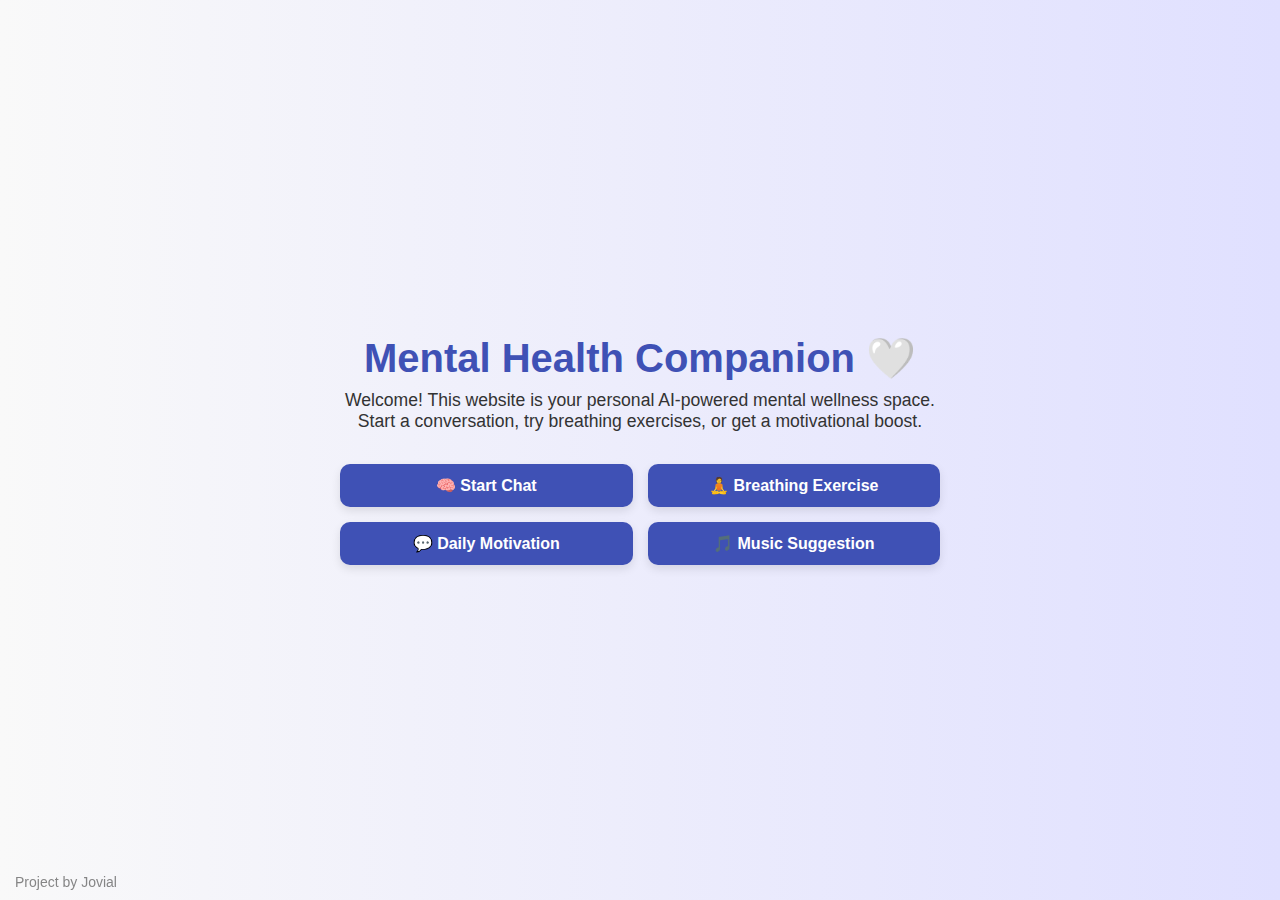
<file: index.html>
<!DOCTYPE html>
<html lang="en">
<head>
  <meta charset="UTF-8" />
  <meta name="viewport" content="width=device-width, initial-scale=1.0"/>
  <title>Mental Health Companion</title>
  <link rel="stylesheet" href="style.css">
  <style>
    body {
      font-family: "Comic Sans MS", cursive, sans-serif;
      background: linear-gradient(to right, #f9f9f9, #e0e0ff);
      display: flex;
      flex-direction: column;
      align-items: center;
      justify-content: center;
      min-height: 100vh;
      margin: 0;
      padding: 20px;
      box-sizing: border-box;
      text-align: center;
    }

    h1 {
      font-size: 2.5rem;
      color: #3f51b5;
      margin-bottom: 0.5rem;
    }

    p {
      font-size: 1.1rem;
      color: #333;
      max-width: 600px;
      margin-bottom: 2rem;
    }

    .button-group {
      display: flex;
      flex-direction: column;
      gap: 15px;
      width: 100%;
      max-width: 320px;
    }

    .button-group a {
      text-decoration: none;
      padding: 12px 25px;
      background-color: #3f51b5;
      color: white;
      border-radius: 10px;
      font-weight: bold;
      text-align: center;
      box-shadow: 0 4px 10px rgba(0, 0, 0, 0.1);
      transition: background-color 0.2s ease;
    }

    .button-group a:hover {
      background-color: #303f9f;
    }

    .footer {
      position: fixed;
      bottom: 10px;
      left: 15px;
      font-size: 14px;
      color: #555;
      font-family: "Comic Sans MS", cursive, sans-serif;
      opacity: 0.7;
      z-index: 99;
    }

    @media screen and (min-width: 768px) {
      .button-group {
        flex-direction: row;
        flex-wrap: wrap;
        justify-content: center;
        max-width: 600px;
      }

      .button-group a {
        flex: 1 1 45%;
      }
    }
  </style>
</head>
<body>
  <h1>Mental Health Companion 🤍</h1>
  <p>Welcome! This website is your personal AI-powered mental wellness space. Start a conversation, try breathing exercises, or get a motivational boost.</p>

  <div class="button-group">
    <a href="chat.html">🧠 Start Chat</a>
    <a href="breathing.html">🧘 Breathing Exercise</a>
    <a href="quote.html">💬 Daily Motivation</a>
    <a href="music.html">🎵 Music Suggestion</a>
  </div>

  <div class="footer">Project by Jovial</div>
</body>
</html>
</file>
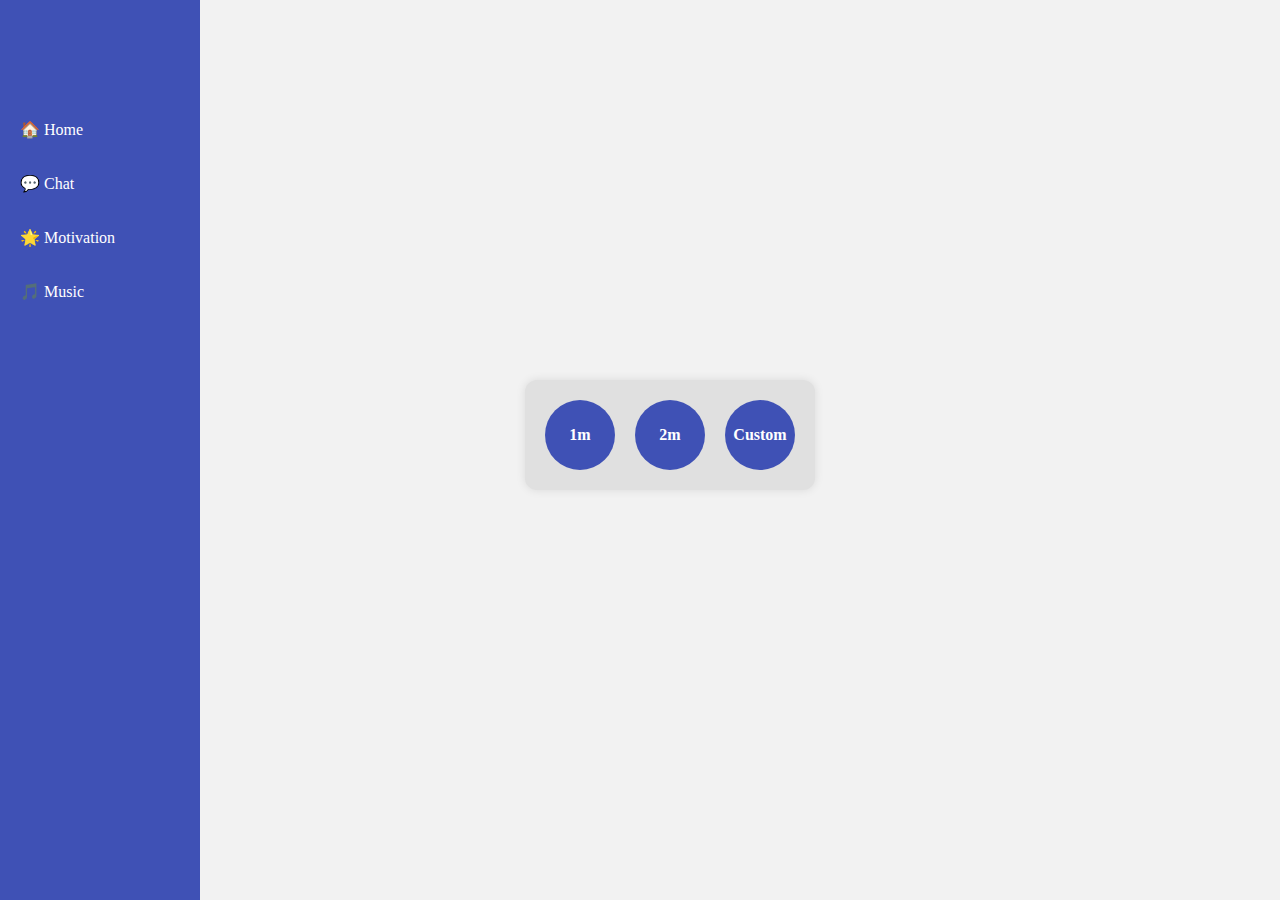
<file: breathing.html>
<!DOCTYPE html>
<html lang="en">
<head>
  <meta charset="UTF-8" />
  <meta name="viewport" content="width=device-width, initial-scale=1.0">
  <title>Breathing Exercise</title>
  <link rel="stylesheet" href="style.css" />
  <style>
    body {
      font-family: "Comic Sans MS", cursive;
    }

    .breathe-container {
      display: flex;
      flex-direction: column;
      align-items: center;
      justify-content: center;
      height: 100%;
      text-align: center;
    }

    .timer-box {
      display: flex;
      gap: 20px;
      background: #e0e0e0;
      padding: 20px;
      border-radius: 12px;
      box-shadow: 0 0 10px rgba(0,0,0,0.1);
      margin-bottom: 30px;
      justify-content: center;
      flex-wrap: wrap;
      align-items: center;
    }

    .timer-option {
      width: 70px;
      height: 70px;
      background-color: #3f51b5;
      color: white;
      font-weight: bold;
      border-radius: 50%;
      display: flex;
      align-items: center;
      justify-content: center;
      cursor: pointer;
      transition: background 0.3s;
      font-size: 16px;
    }

    .timer-option:hover {
      background-color: #2c3fa0;
    }

    .countdown-screen {
      display: none;
      flex-direction: column;
      align-items: center;
      justify-content: center;
    }

    .yoga-emoji {
      font-size: 80px;
      margin-bottom: 20px;
    }

    .countdown-timer {
      font-size: 36px;
      font-weight: bold;
      color: #3f51b5;
      margin-bottom: 20px;
    }

    .breathe-text {
      font-size: 20px;
      color: #444;
    }

    .circle {
      width: 150px;
      height: 150px;
      background-color: #3f51b5;
      border-radius: 50%;
      animation: breathe 8s infinite;
      margin-bottom: 30px;
    }

    @keyframes breathe {
      0% { transform: scale(1); opacity: 0.6; }
      25% { transform: scale(1.5); opacity: 1; }
      50% { transform: scale(1); opacity: 0.6; }
      75% { transform: scale(0.8); opacity: 0.4; }
      100% { transform: scale(1); opacity: 0.6; }
    }
  </style>
</head>
<body>
  <div class="wrapper">
    <div class="sidebar">
      <div class="hamburger">≡</div>
      <ul>
        <li><a href="index.html">🏠 Home</a></li>
        <li><a href="chat.html">💬 Chat</a></li>
        <li><a href="quote.html">🌟 Motivation</a></li>
        <li><a href="music.html">🎵 Music</a></li>
      </ul>
    </div>

    <div class="chat-container">
      <div class="breathe-container">

        <!-- Timer Selection -->
        <div class="timer-box" id="timerBox">
          <div class="timer-option" onclick="startTimer(1)">1m</div>
          <div class="timer-option" onclick="startTimer(2)">2m</div>
          <div class="timer-option" onclick="askCustomTime()">Custom</div>
        </div>

        <!-- Countdown Screen -->
        <div class="countdown-screen" id="countdownScreen">
          <div class="yoga-emoji">🧘</div>
          <div class="countdown-timer" id="countdownTimer">00:00</div>
          <div class="breathe-text">Breathe in... Breathe out...</div>
        </div>

      </div>
    </div>
  </div>

  <script>
    let timer;
    let remainingSeconds = 0;

    function startTimer(minutes) {
      clearInterval(timer);
      remainingSeconds = minutes * 60;

      document.getElementById("timerBox").style.display = "none";
      document.getElementById("countdownScreen").style.display = "flex";

      updateCountdownDisplay();

      timer = setInterval(() => {
        remainingSeconds--;
        updateCountdownDisplay();
        if (remainingSeconds <= 0) {
          clearInterval(timer);
          alert("Great job! Breathing session complete.");
          location.reload(); // Reload to reset
        }
      }, 1000);
    }

    function askCustomTime() {
      let min = prompt("Enter time in minutes (1–10):");
      const value = parseInt(min);
      if (!isNaN(value) && value > 0 && value <= 10) {
        startTimer(value);
      } else {
        alert("Please enter a valid number between 1 and 10.");
      }
    }

    function updateCountdownDisplay() {
      const mins = Math.floor(remainingSeconds / 60);
      const secs = remainingSeconds % 60;
      const formatted = `${String(mins).padStart(2, '0')}:${String(secs).padStart(2, '0')}`;
      document.getElementById("countdownTimer").textContent = formatted;
    }
  </script>
</body>
</html>
</file>
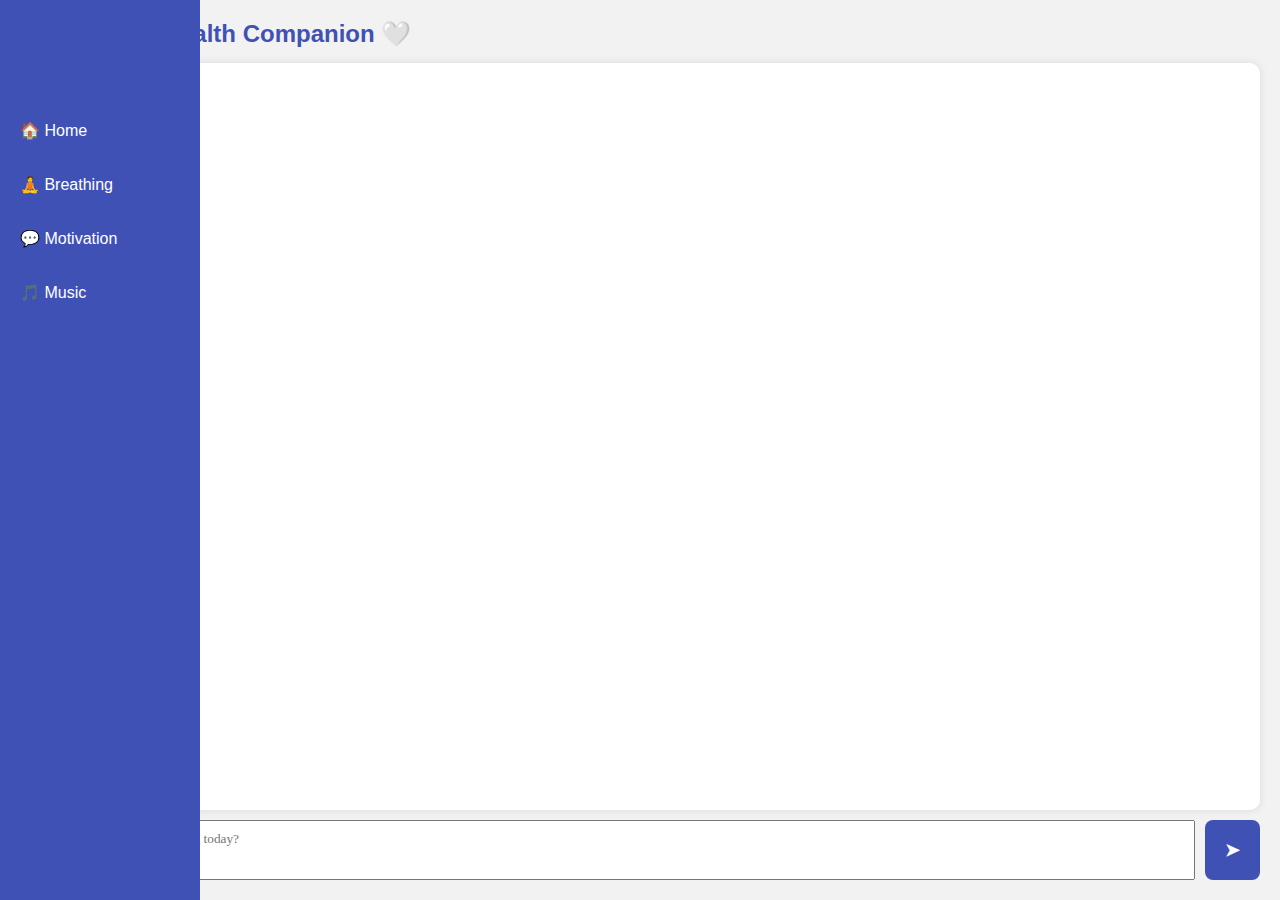
<file: chat.html>
<!DOCTYPE html>
<html lang="en">
<head>
  <meta charset="UTF-8" />
  <meta name="viewport" content="width=device-width, initial-scale=1.0">
  <title>Mental Health Chat</title>
  <link rel="stylesheet" href="style.css" />
</head>
<body>
  <div class="wrapper">
    <div class="sidebar">
      <div class="hamburger">≡</div>
      <ul>
        <li><a href="index.html">🏠 Home</a></li>
        <li><a href="breathing.html">🧘 Breathing</a></li>
        <li><a href="quote.html">💬 Motivation</a></li>
        <li><a href="music.html">🎵 Music</a></li>
      </ul>
    </div>

    <div class="chat-container">
      <div class="chat-header">Mental Health Companion 🤍</div>
      <div id="chatbox"></div>

      <div class="input-area">
        <textarea id="userInput" placeholder="How are you feeling today?"></textarea>
        <button onclick="sendMessage()">➤</button>
      </div>
    </div>
  </div>

  <script src="script.js"></script>
</body>
</html>
</file>
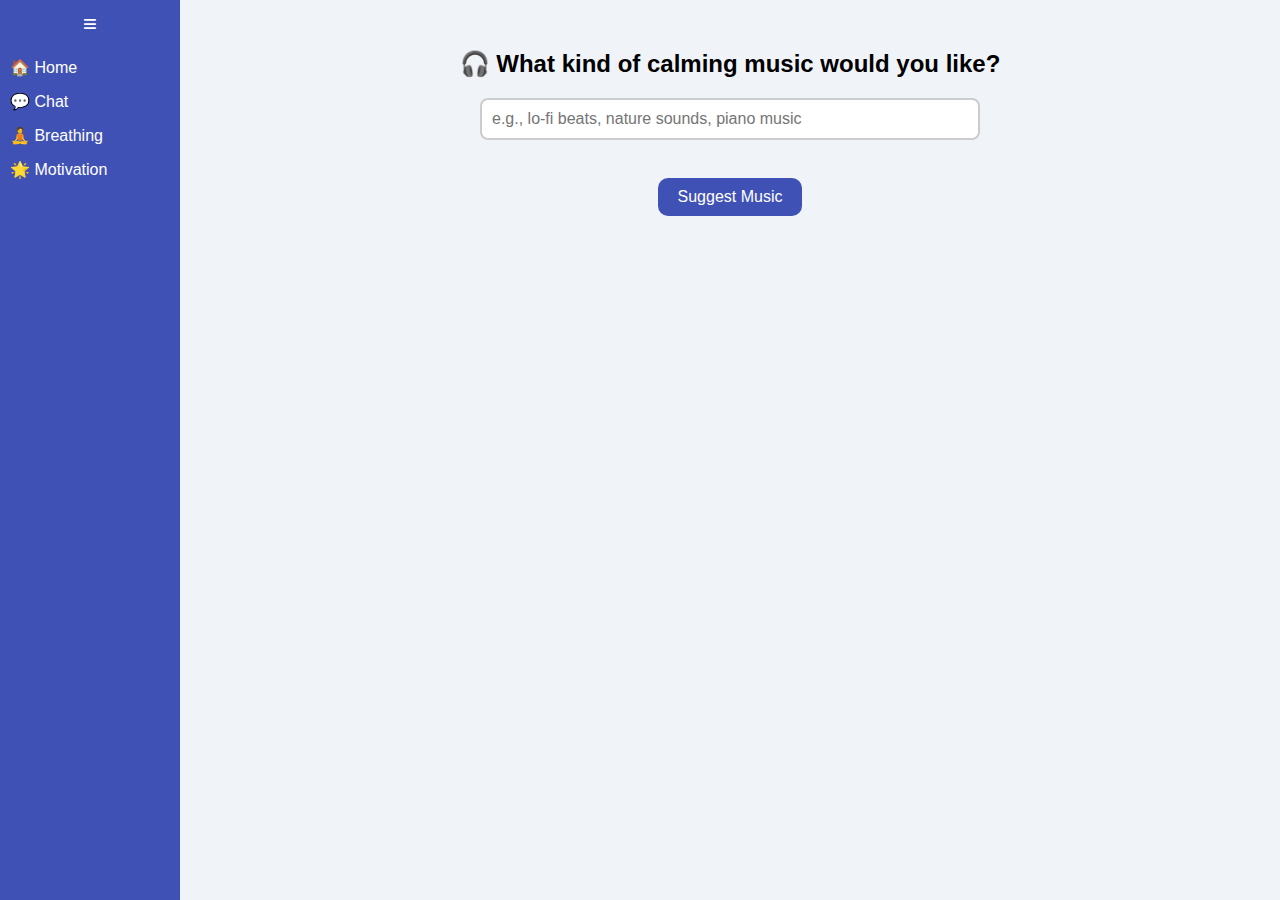
<file: music.html>
<!DOCTYPE html>
<html lang="en">
<head>
  <meta charset="UTF-8" />
  <meta name="viewport" content="width=device-width, initial-scale=1.0" />
  <title>Calming Music Suggestions</title>
  <style>
    * {
      margin: 0;
      padding: 0;
      box-sizing: border-box;
    }

    html, body {
      height: 100%;
      width: 100%;
      font-family: "Comic Sans MS", cursive, sans-serif;
      background-color: #f0f4f8;
      overflow: hidden;
    }

    .container {
      display: flex;
      height: 100vh;
      width: 100vw;
    }

    .sidebar {
      width: 60px;
      background-color: #3f51b5;
      padding: 10px 0;
      transition: width 0.3s ease;
      overflow: hidden;
      position: relative;
      z-index: 10;
    }

    .sidebar:hover {
      width: 180px;
    }

    .hamburger {
      font-size: 24px;
      color: white;
      text-align: center;
      margin-bottom: 20px;
    }

    .sidebar ul,
    .sidebar a {
      opacity: 0;
      pointer-events: none;
      transition: opacity 0.2s ease;
    }

    .sidebar:hover ul,
    .sidebar:hover a {
      opacity: 1;
      pointer-events: auto;
    }

    .sidebar ul {
      list-style: none;
      padding: 0;
      margin: 20px 0;
    }

    .sidebar li {
      margin: 15px 0;
    }

    .sidebar a {
      color: white;
      text-decoration: none;
      font-size: 16px;
      display: block;
      padding: 0 10px;
      white-space: nowrap;
    }

    .main {
      flex-grow: 1;
      padding: 50px;
      display: flex;
      flex-direction: column;
      align-items: center;
      justify-content: flex-start;
      overflow-y: auto;
    }

    h2 {
      font-size: 24px;
      margin-bottom: 20px;
      text-align: center;
    }

    input[type="text"] {
      padding: 10px;
      font-size: 16px;
      width: 80%;
      border: 2px solid #ccc;
      border-radius: 8px;
      margin-bottom: 20px;
      max-width: 500px;
    }

    button {
      padding: 10px 20px;
      font-size: 16px;
      background-color: #3f51b5;
      color: white;
      border: none;
      border-radius: 10px;
      cursor: pointer;
    }

    button:hover {
      background-color: #2c3fa0;
    }

    .results {
      margin-top: 30px;
      text-align: left;
      max-width: 640px;
      width: 90%;
      max-height: 300px;
      overflow-y: auto;
    }

    .results a {
      display: inline-block;
      margin: 6px 0;
      color: #3f51b5;
      text-decoration: underline;
      word-break: break-word;
    }

    @media screen and (max-width: 768px) {
      input[type="text"] {
        width: 100%;
      }

      .main {
        padding: 30px 20px;
      }
    }
  </style>
</head>
<body>
  <div class="container">
    <div class="sidebar">
      <div class="hamburger">≡</div>
      <ul>
        <li><a href="index.html">🏠 Home</a></li>
        <li><a href="chat.html">💬 Chat</a></li>
        <li><a href="breathing.html">🧘 Breathing</a></li>
        <li><a href="quote.html">🌟 Motivation</a></li>
      </ul>
    </div>

    <div class="main">
      <h2>🎧 What kind of calming music would you like?</h2>
      <input type="text" id="musicInput" placeholder="e.g., lo-fi beats, nature sounds, piano music" />
      <br />
      <button onclick="fetchMusic()">Suggest Music</button>

      <div class="results" id="results">
        <!-- Music suggestions go here -->
      </div>
    </div>
  </div>

  <script>
    const apiKey = "oiHno3sKf93xaawUpe7zmZur9TEF2rbbXRmZ0uaQ"; // Replace if needed

    async function fetchMusic() {
      const input = document.getElementById("musicInput").value.trim();
      const resultsBox = document.getElementById("results");

      if (!input) {
        alert("Please enter a music type first!");
        return;
      }

      resultsBox.innerHTML = "🎶 Finding suggestions...";

      try {
        const response = await fetch("https://api.cohere.ai/v1/generate", {
          method: "POST",
          headers: {
            "Authorization": `Bearer ${apiKey}`,
            "Content-Type": "application/json"
          },
          body: JSON.stringify({
            model: "command",
            prompt: `Give 3 popular calming music titles or artists (no links) based on: "${input}". Format as a short list.`,
            max_tokens: 100,
            temperature: 0.8
          })
        });

        const data = await response.json();
        const text = data.generations[0].text.trim();

        const titles = text
          .split('\n')
          .map(line => line.replace(/^[-•\d.]+\s*/, "").trim())
          .filter(t => t.length > 0);

        if (!titles.length) {
          resultsBox.innerHTML = "😕 Couldn't generate suggestions.";
          return;
        }

        resultsBox.innerHTML = titles.map(title => `
          <div>
            <strong>🎵 ${title}</strong><br />
            <a href="https://www.youtube.com/results?search_query=${encodeURIComponent(title)}" target="_blank">🔗 YouTube</a>
            &nbsp;|&nbsp;
            <a href="https://open.spotify.com/search/${encodeURIComponent(title)}" target="_blank">🔗 Spotify</a>
          </div>
        `).join("<br />");

      } catch (err) {
        console.error(err);
        resultsBox.innerHTML = "🚫 Something went wrong. Try again later.";
      }
    }
  </script>
</body>
</html>
</file>
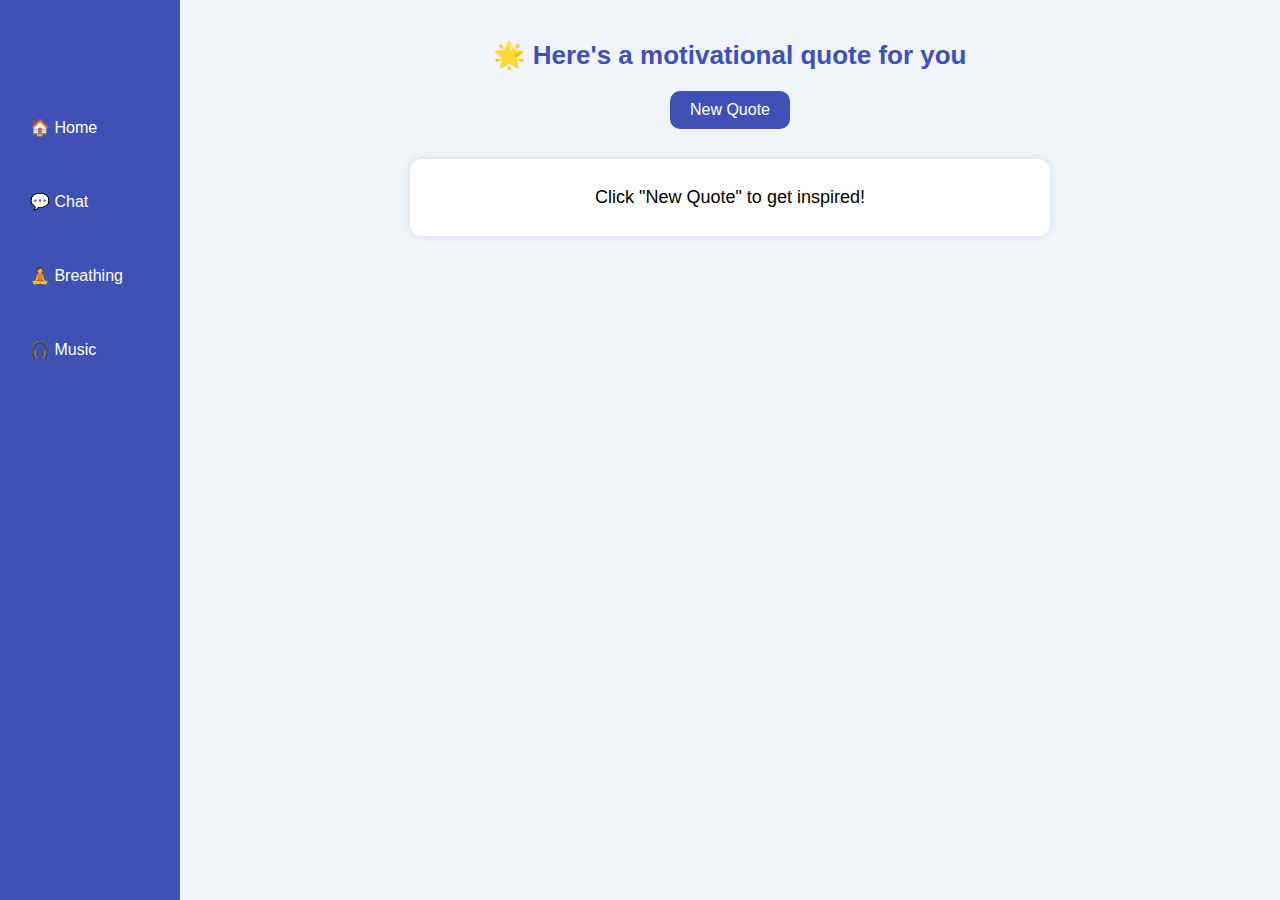
<file: quote.html>
<!DOCTYPE html>
<html lang="en">
<head>
  <meta charset="UTF-8" />
  <meta name="viewport" content="width=device-width, initial-scale=1.0" />
  <title>Motivational Quotes</title>
  <link rel="stylesheet" href="style.css">
  <style>
    html, body {
      margin: 0;
      padding: 0;
      height: 100%;
      width: 100%;
      font-family: "Comic Sans MS", cursive, sans-serif;
      background-color: #f0f4f8;
      overflow: hidden;
    }

    .wrapper {
      display: flex;
      height: 100vh;
      width: 100vw;
    }

    .sidebar {
      background-color: #3f51b5;
      width: 60px;
      transition: width 0.3s ease;
      overflow: hidden;
      position: relative;
    }

    .sidebar:hover {
      width: 180px;
    }

    .hamburger {
      color: white;
      font-size: 24px;
      text-align: center;
      padding: 15px 0;
    }

    .sidebar ul {
      list-style: none;
      padding: 0;
      margin-top: 20px;
      opacity: 0;
      pointer-events: none;
      transition: opacity 0.2s ease;
    }

    .sidebar:hover ul {
      opacity: 1;
      pointer-events: auto;
    }

    .sidebar li {
      padding: 10px 20px;
    }

    .sidebar a {
      color: white;
      text-decoration: none;
      font-size: 16px;
      display: block;
      white-space: nowrap;
    }

    .main-content {
      flex: 1;
      padding: 40px 20px;
      display: flex;
      flex-direction: column;
      align-items: center;
      justify-content: flex-start;
      overflow-y: auto;
      text-align: center;
    }

    .main-content h2 {
      font-size: 26px;
      color: #3f51b5;
      margin-bottom: 20px;
    }

    .quote-box {
      background: #fff;
      padding: 25px;
      border-radius: 12px;
      box-shadow: 0 0 10px rgba(0, 0, 0, 0.1);
      max-width: 640px;
      width: 90%;
      font-size: 18px;
      line-height: 1.5;
      margin-top: 30px;
    }

    button {
      padding: 10px 20px;
      font-size: 16px;
      background-color: #3f51b5;
      color: white;
      border: none;
      border-radius: 10px;
      cursor: pointer;
    }

    button:hover {
      background-color: #2c3fa0;
    }

    @media screen and (max-width: 768px) {
      .main-content {
        padding: 20px 10px;
      }

      .main-content h2 {
        font-size: 22px;
      }

      .quote-box {
        font-size: 16px;
        padding: 20px;
      }

      button {
        font-size: 15px;
        padding: 10px 16px;
      }
    }
  </style>
</head>
<body>
  <div class="wrapper">
    <div class="sidebar">
      <div class="hamburger">≡</div>
      <ul>
        <li><a href="index.html">🏠 Home</a></li>
        <li><a href="chat.html">💬 Chat</a></li>
        <li><a href="breathing.html">🧘 Breathing</a></li>
        <li><a href="music.html">🎧 Music</a></li>
      </ul>
    </div>

    <div class="main-content">
      <h2>🌟 Here's a motivational quote for you</h2>
      <button onclick="getQuote()">New Quote</button>
      <div class="quote-box" id="quoteBox">
        Click "New Quote" to get inspired!
      </div>
    </div>
  </div>

  <script>
    const apiKey = "B1gaBDoOmbUA7LJMhZPiJ7NwT33u26Fjp1BGaZl5"; // Your Cohere API key

    async function getQuote() {
      const quoteBox = document.getElementById("quoteBox");
      quoteBox.innerHTML = "✨ Generating...";

      try {
        const response = await fetch("https://api.cohere.ai/v1/generate", {
          method: "POST",
          headers: {
            "Authorization": `Bearer ${apiKey}`,
            "Content-Type": "application/json"
          },
          body: JSON.stringify({
            model: "command",
            prompt: "Give a short, powerful motivational quote for someone feeling down. No author needed.",
            max_tokens: 50,
            temperature: 0.9
          })
        });

        const data = await response.json();
        const text = data.generations[0].text.trim();

        quoteBox.innerHTML = `🌈 ${text}`;
      } catch (error) {
        quoteBox.innerHTML = "⚠️ Couldn’t fetch quote. Try again later.";
        console.error(error);
      }
    }
  </script>
</body>
</html>
</file>
<file: style.css>
/* Reset + Base */
* {
  margin: 0;
  padding: 0;
  box-sizing: border-box;
}

html, body {
  font-family: Arial, sans-serif;
  height: 100vh;
  background-color: #f2f2f2;
  overflow: hidden;
}

/* Layout Wrapper */
.wrapper {
  display: flex;
  height: 100%;
  width: 100%;
  position: relative;
}

/* Sidebar */
.sidebar {
  width: 60px;
  height: 100%;
  background-color: #3f51b5;
  color: white;
  position: absolute;
  left: 0;
  top: 0;
  transition: width 0.3s ease;
  z-index: 2;
}

.sidebar:hover {
  width: 200px;
}

.hamburger {
  text-align: center;
  font-size: 26px;
  margin: 20px 0;
  transition: opacity 0.2s ease;
}

.sidebar:hover .hamburger {
  opacity: 0;
  visibility: hidden;
}

.sidebar ul {
  list-style: none;
  padding: 0 10px;
  margin-top: 60px;
  opacity: 0;
  visibility: hidden;
  transition: opacity 0.3s ease;
}

.sidebar:hover ul {
  opacity: 1;
  visibility: visible;
}

.sidebar li {
  margin: 15px 0;
  white-space: nowrap;
}

.sidebar a {
  color: white;
  text-decoration: none;
  display: block;
  padding: 10px;
  border-radius: 6px;
  transition: background 0.2s ease;
}

.sidebar a:hover {
  background-color: rgba(255, 255, 255, 0.2);
}

/* Chat UI */
.chat-container {
  margin-left: 60px;
  width: calc(100% - 60px);
  height: 100%;
  display: flex;
  flex-direction: column;
  padding: 20px;
  box-sizing: border-box;
}

.chat-header {
  font-size: 24px;
  font-weight: bold;
  margin-bottom: 15px;
  color: #3f51b5;
}

#chatbox {
  flex: 1;
  background: #fff;
  padding: 10px;
  border-radius: 10px;
  overflow-y: auto;
  margin-bottom: 10px;
  box-shadow: 0 0 8px rgba(0,0,0,0.1);
}

/* Input + Send Button */
.input-area {
  display: flex;
  align-items: center;
  gap: 10px;
  flex-wrap: wrap;
}

.input-area textarea {
  flex: 1;
  height: 60px;
  resize: none;
  padding: 10px;
  font-family: "Comic Sans MS", "Comic Sans", cursive;
}

.input-area textarea::placeholder {
  font-family: "Comic Sans MS", "Comic Sans", cursive;
}

.input-area button {
  height: 60px;
  padding: 0 20px;
  background: #3f51b5;
  color: white;
  border: none;
  border-radius: 8px;
  cursor: pointer;
  font-weight: bold;
  font-size: 18px;
}

.input-area button:hover {
  background: #2c3fa0;
}
</file>
